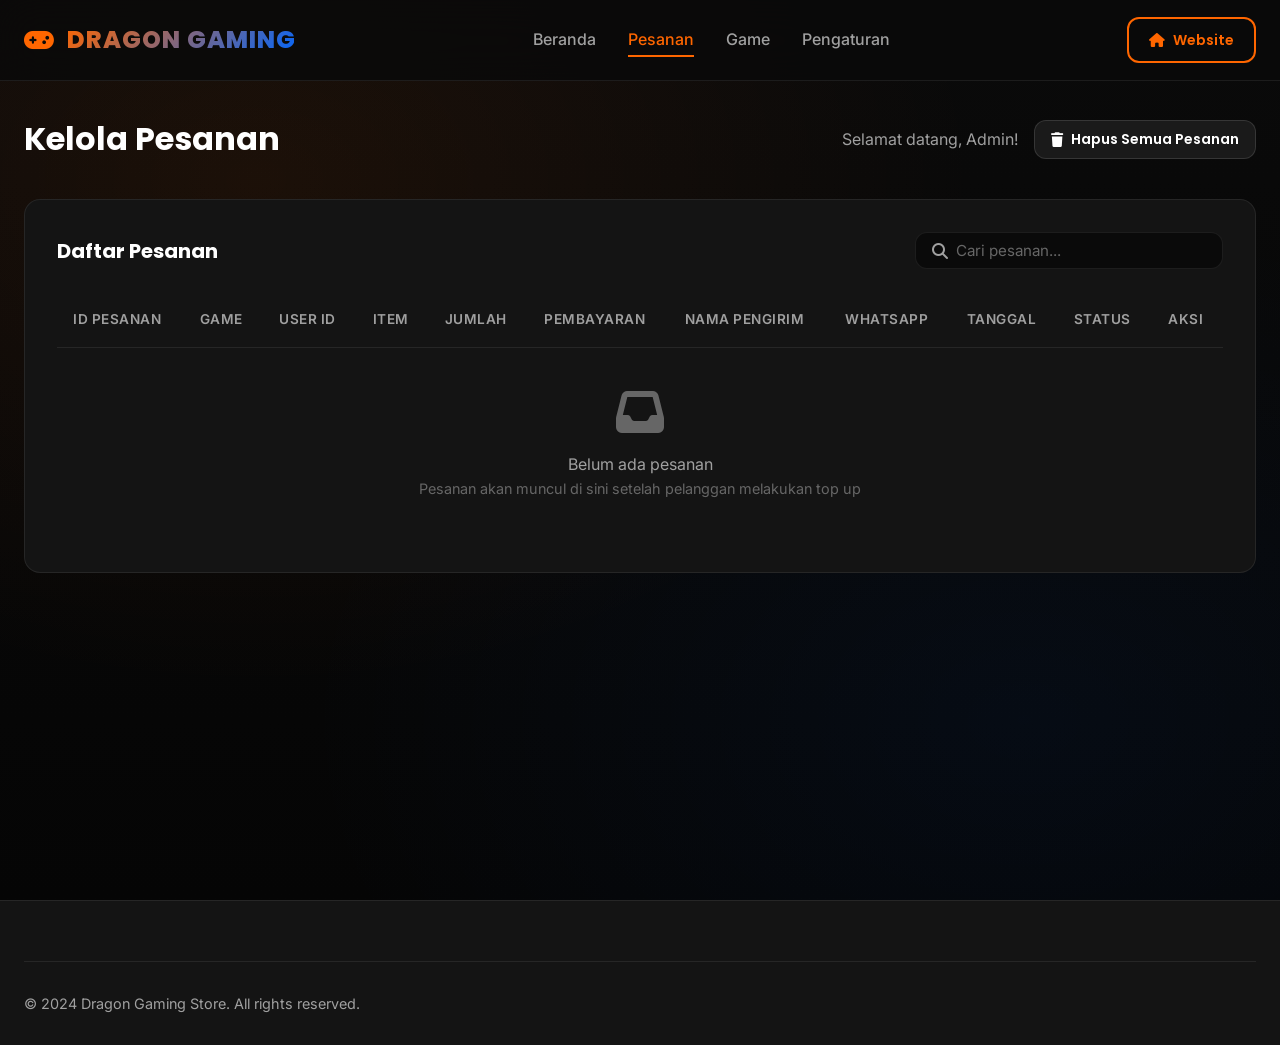
<file: admin.html>
<!DOCTYPE html>
<html lang="id">
<head>
    <meta charset="UTF-8">
    <meta name="viewport" content="width=device-width, initial-scale=1.0">
    <title>Admin Dashboard - Dragon Gaming Store</title>
    <meta name="description" content="Admin dashboard untuk mengelola pesanan top up game.">
    
    <!-- Favicon -->
    <link rel="icon" href="data:image/svg+xml,<svg xmlns=%22http://www.w3.org/2000/svg%22 viewBox=%220 0 100 100%22><text y=%22.9em%22 font-size=%2290%22>🎮</text></svg>">
    
    <!-- Fonts -->
    <link rel="preconnect" href="https://fonts.googleapis.com">
    <link rel="preconnect" href="https://fonts.gstatic.com" crossorigin>
    <link href="https://fonts.googleapis.com/css2?family=Poppins:wght@300;400;500;600;700;800&family=Inter:wght@300;400;500;600;700&display=swap" rel="stylesheet">
    
    <!-- Font Awesome -->
    <link rel="stylesheet" href="https://cdnjs.cloudflare.com/ajax/libs/font-awesome/6.5.1/css/all.min.css">
    
    <!-- Styles -->
    <link rel="stylesheet" href="css/style.css">
</head>
<body>
    <!-- Navbar -->
    <nav class="navbar">
        <div class="container">
            <div class="navbar-inner">
                <a href="index.html" class="navbar-logo">
                    <i class="fas fa-gamepad"></i>
                    <span>Dragon Gaming</span>
                </a>
                
                <ul class="navbar-menu">
                    <li><a href="index.html">Beranda</a></li>
                    <li><a href="#" class="active">Pesanan</a></li>
                    <li><a href="#">Game</a></li>
                    <li><a href="#">Pengaturan</a></li>
                </ul>
                
                <div class="navbar-actions">
                    <a href="index.html" class="btn btn-outline btn-sm">
                        <i class="fas fa-home"></i> Website
                    </a>
                </div>
                
                <div class="navbar-toggle">
                    <span></span>
                    <span></span>
                    <span></span>
                </div>
            </div>
        </div>
    </nav>

    <!-- Admin Page -->
    <section class="admin-page">
        <div class="container">
            <!-- Admin Header -->
            <div class="admin-header">
                <h1>Kelola Pesanan</h1>
                <div style="display: flex; gap: 16px; align-items: center;">
                    <span style="color: var(--text-secondary);">Selamat datang, Admin!</span>
                    <button onclick="clearOrders()" class="btn btn-secondary btn-sm" style="padding: 8px 16px;">
                        <i class="fas fa-trash"></i> Hapus Semua Pesanan
                    </button>
                </div>
            </div>

            <!-- Orders Card -->
            <div class="admin-card">
                <div class="admin-card-header">
                    <h3>Daftar Pesanan</h3>
                    <div class="search-box">
                        <i class="fas fa-search"></i>
                        <input type="text" id="search-input" placeholder="Cari pesanan..." onkeyup="filterOrders()">
                    </div>
                </div>

                <!-- Order Table -->
                <div style="overflow-x: auto;">
                    <table class="admin-table" id="orders-table">
                        <thead>
                            <tr>
                                <th>ID Pesanan</th>
                                <th>Game</th>
                                <th>User ID</th>
                                <th>Item</th>
                                <th>Jumlah</th>
                                <th>Pembayaran</th>
                                <th>Nama Pengirim</th>
                                <th>WhatsApp</th>
                                <th>Tanggal</th>
                                <th>Status</th>
                                <th>Aksi</th>
                            </tr>
                        </thead>
                        <tbody id="orders-tbody">
                            <!-- Orders will be rendered by JavaScript -->
                        </tbody>
                    </table>
                </div>
                
                <!-- No Orders Message -->
                <div id="no-orders" style="text-align: center; padding: 40px; display: none;">
                    <i class="fas fa-inbox" style="font-size: 3rem; color: var(--text-muted); margin-bottom: 16px;"></i>
                    <p style="color: var(--text-secondary);">Belum ada pesanan</p>
                    <p style="color: var(--text-muted); font-size: 0.9rem;">Pesanan akan muncul di sini setelah pelanggan melakukan top up</p>
                </div>
            </div>
        </div>
    </section>

    <!-- Footer -->
    <footer class="footer">
        <div class="container">
            <div class="footer-bottom">
                <p>&copy; 2024 Dragon Gaming Store. All rights reserved.</p>
            </div>
        </div>
    </footer>

    <!-- Loading Overlay -->
    <div class="loading-overlay">
        <div class="spinner"></div>
    </div>

    <!-- Scripts -->
    <script src="js/config.js"></script>
    <script src="js/main.js"></script>
    <script>
        // Render orders from LocalStorage
        function renderOrders() {
            const orders = getOrders();
            const tbody = document.getElementById('orders-tbody');
            const noOrders = document.getElementById('no-orders');
            
            if (!tbody) return;
            
            if (orders.length === 0) {
                tbody.innerHTML = '';
                if (noOrders) noOrders.style.display = 'block';
                return;
            }
            
            if (noOrders) noOrders.style.display = 'none';
            
            tbody.innerHTML = orders.map(order => {
                const statusClass = order.status === 'pending' ? 'pending' : 
                                   order.status === 'sukses' ? 'success' : 'cancel';
                const statusText = order.status === 'pending' ? 'Menunggu' : 
                                  order.status === 'sukses' ? 'Sukses' : 'Batal';
                
                return `
                    <tr>
                        <td><span class="order-id">${order.id}</span></td>
                        <td>${order.game}</td>
                        <td>${order.userId}</td>
                        <td>${order.item}</td>
                        <td>${formatRupiah(order.jumlah)}</td>
                        <td>${order.paymentMethod}</td>
                        <td>${order.senderName}</td>
                        <td>${order.whatsapp}</td>
                        <td>${order.tanggal}</td>
                        <td><span class="status-badge ${statusClass}">${statusText}</span></td>
                        <td>
                            ${order.status === 'pending' ? `
                                <button class="action-btn approve" onclick="updateOrderStatus('${order.id}', 'sukses')">
                                    <i class="fas fa-check"></i> Terima
                                </button>
                                <button class="action-btn cancel" onclick="updateOrderStatus('${order.id}', 'batal')">
                                    <i class="fas fa-times"></i> Tolak
                                </button>
                            ` : '-'}
                        </td>
                    </tr>
                `;
            }).join('');
        }

        // Get orders from LocalStorage
        function getOrders() {
            const orders = localStorage.getItem('dragonGamingOrders');
            return orders ? JSON.parse(orders) : [];
        }

        // Update order status
        function updateOrderStatus(orderId, newStatus) {
            const orders = getOrders();
            const orderIndex = orders.findIndex(o => o.id === orderId);
            
            if (orderIndex !== -1) {
                orders[orderIndex].status = newStatus;
                localStorage.setItem('dragonGamingOrders', JSON.stringify(orders));
                renderOrders();
                showToast('Status pesanan diperbarui!', 'success');
            }
        }

        // Clear all orders
        function clearOrders() {
            if (confirm('Apakah Anda yakin ingin menghapus semua pesanan?')) {
                localStorage.removeItem('dragonGamingOrders');
                renderOrders();
                showToast('Semua pesanan telah dihapus!', 'success');
            }
        }

        // Filter orders
        function filterOrders() {
            const searchText = document.getElementById('search-input').value.toLowerCase();
            const rows = document.querySelectorAll('#orders-tbody tr');
            
            rows.forEach(row => {
                const text = row.textContent.toLowerCase();
                row.style.display = text.includes(searchText) ? '' : 'none';
            });
        }

        // Initialize on page load
        document.addEventListener('DOMContentLoaded', function() {
            renderOrders();
            window.showToast = showToast;
        });
    </script>
</body>
</html>
</file>
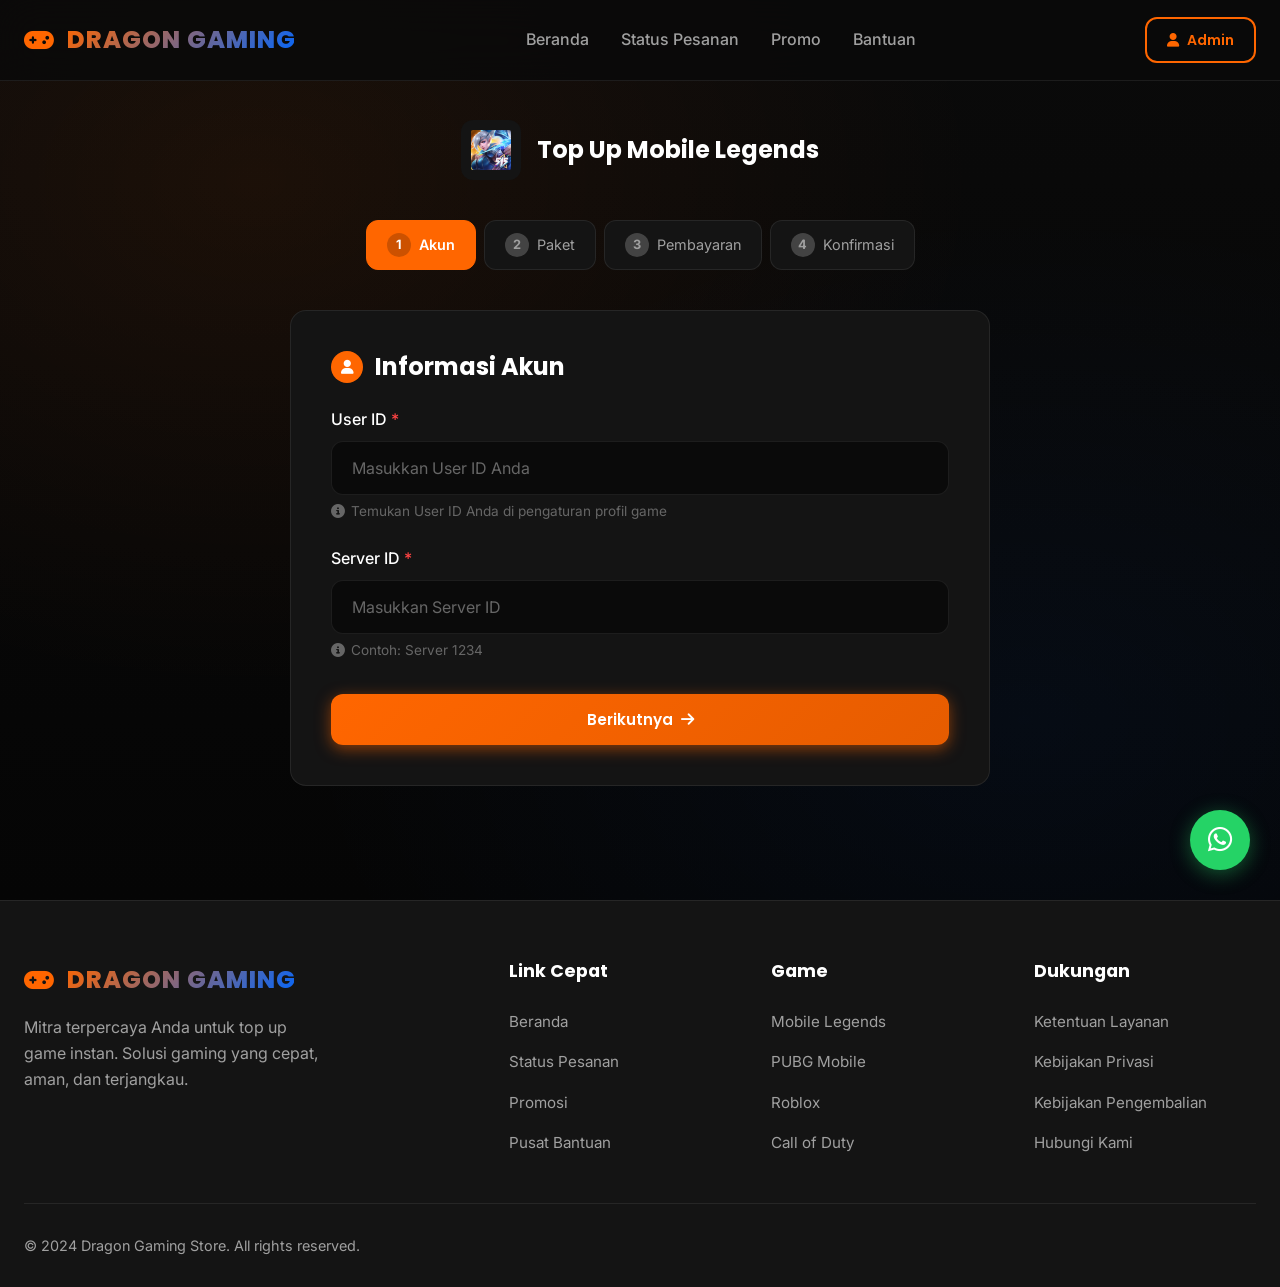
<file: topup.html>
<!DOCTYPE html>
<html lang="id">
<head>
    <meta charset="UTF-8">
    <meta name="viewport" content="width=device-width, initial-scale=1.0">
    <title>Top Up Game - Dragon Gaming Store</title>
    <meta name="description" content="Top up game cepat dan aman. Pengiriman instan untuk Mobile Legends, PUBG Mobile, Roblox, dan lainnya.">
    <meta name="keywords" content="top up game, mobile legends, pubg mobile, roblox, codm, valorant">
    
    <!-- Favicon -->
    <link rel="icon" href="data:image/svg+xml,<svg xmlns=%22http://www.w3.org/2000/svg%22 viewBox=%220 0 100 100%22><text y=%22.9em%22 font-size=%2290%22>🎮</text></svg>">
    
    <!-- Fonts -->
    <link rel="preconnect" href="https://fonts.googleapis.com">
    <link rel="preconnect" href="https://fonts.gstatic.com" crossorigin>
    <link href="https://fonts.googleapis.com/css2?family=Poppins:wght@300;400;500;600;700;800&family=Inter:wght@300;400;500;600;700&display=swap" rel="stylesheet">
    
    <!-- Font Awesome -->
    <link rel="stylesheet" href="https://cdnjs.cloudflare.com/ajax/libs/font-awesome/6.5.1/css/all.min.css">
    
    <!-- Styles -->
    <link rel="stylesheet" href="css/style.css">
</head>
<body>
    <!-- Navbar -->
    <nav class="navbar">
        <div class="container">
            <div class="navbar-inner">
                <a href="index.html" class="navbar-logo">
                    <i class="fas fa-gamepad"></i>
                    <span>Dragon Gaming</span>
                </a>
                
                <ul class="navbar-menu">
                    <li><a href="index.html">Beranda</a></li>
                    <li><a href="index.html#order">Status Pesanan</a></li>
                    <li><a href="index.html#promo">Promo</a></li>
                    <li><a href="index.html#help">Bantuan</a></li>
                </ul>
                
                <div class="navbar-actions">
                    <a href="admin.html" class="btn btn-outline btn-sm">
                        <i class="fas fa-user"></i> Admin
                    </a>
                </div>
                
                <div class="navbar-toggle">
                    <span></span>
                    <span></span>
                    <span></span>
                </div>
            </div>
        </div>
    </nav>

    <!-- Top Up Page -->
    <section class="topup-page">
        <div class="container">
            <!-- Game Header -->
            <div class="topup-header">
                <div class="topup-game-info">
                    <img src="/assets/images/ml.png" alt="Game" onerror="this.src='https://via.placeholder.com/60?text=Game'">
                    <h2>Top Up Game</h2>
                </div>
            </div>

            <!-- Form Steps -->
            <div class="form-steps">
                <div class="step active" data-step="0">
                    <span class="step-number">1</span>
                    <span>Akun</span>
                </div>
                <div class="step" data-step="1">
                    <span class="step-number">2</span>
                    <span>Paket</span>
                </div>
                <div class="step" data-step="2">
                    <span class="step-number">3</span>
                    <span>Pembayaran</span>
                </div>
                <div class="step" data-step="3">
                    <span class="step-number">4</span>
                    <span>Konfirmasi</span>
                </div>
            </div>

            <!-- Top Up Form -->
            <form class="topup-form" id="topup-form">
                <div class="form-card">
                    <!-- Step 1: Account Information -->
                    <div class="form-section active" data-section="0">
                        <h3><span class="step-icon"><i class="fas fa-user"></i></span> Informasi Akun</h3>
                        
                        <div class="form-group">
                            <label>User ID <span class="required">*</span></label>
                            <div class="input-wrapper">
                                <input type="text" id="user-id" class="form-input" placeholder="Masukkan User ID Anda" required>
                            </div>
                            <p class="input-hint"><i class="fas fa-info-circle"></i> Temukan User ID Anda di pengaturan profil game</p>
                            <p class="input-error">Silakan masukkan User ID yang valid</p>
                        </div>
                        
                        <div class="form-group">
                            <label id="server-label">Server ID <span class="required">*</span></label>
                            <div class="input-wrapper">
                                <input type="text" id="server-id" class="form-input" placeholder="Masukkan Server ID" required>
                            </div>
                            <p class="input-hint"><i class="fas fa-info-circle"></i> Contoh: Server 1234</p>
                        </div>
                    </div>

                    <!-- Step 2: Select Denomination -->
                    <div class="form-section" data-section="1">
                        <h3><span class="step-icon"><i class="fas fa-gem"></i></span> Pilih Paket</h3>
                        
                        <div class="denomination-grid">
                            <!-- Denomination cards will be rendered by JavaScript -->
                        </div>
                        
                        <!-- Order Summary -->
                        <div class="order-summary">
                            <h4>Ringkasan Pesanan</h4>
                            <div class="order-summary-item">
                                <span>Game</span>
                                <span id="summary-game">-</span>
                            </div>
                            <div class="order-summary-item">
                                <span>Item</span>
                                <span id="summary-item">-</span>
                            </div>
                            <div class="order-summary-item order-summary-total">
                                <span>Total</span>
                                <span>Rp 0</span>
                            </div>
                        </div>
                    </div>

                    <!-- Step 3: Payment Method -->
                    <div class="form-section" data-section="2">
                        <h3><span class="step-icon"><i class="fas fa-credit-card"></i></span> Pilih Metode Pembayaran</h3>
                        
                        <div class="payment-methods">
                            <div class="payment-tab active" id="bank-tab">
                                <i class="fas fa-university"></i> Transfer Bank
                            </div>
                            <div class="payment-tab" id="ewallet-tab">
                                <i class="fas fa-wallet"></i> E-Wallet
                            </div>
                        </div>
                        
                        <div class="payment-options active" id="bank-options">
                            <!-- Bank options will be rendered by JavaScript -->
                        </div>
                        
                        <div class="payment-options" id="ewallet-options">
                            <!-- E-wallet options will be rendered by JavaScript -->
                        </div>
                        
                        <div class="payment-instructions">
                            <h4><i class="fas fa-info-circle"></i> Instruksi Pembayaran</h4>
                            <ol>
                                <li>Pilih metode pembayaran di atas</li>
                                <li>Salin nomor rekening dan lakukan pembayaran</li>
                                <li>Upload bukti pembayaran di langkah berikutnya</li>
                                <li>Tunggu konfirmasi (biasanya dalam 5 menit)</li>
                            </ol>
                        </div>
                    </div>

                    <!-- Step 4: Confirm Payment -->
                    <div class="form-section" data-section="3">
                        <h3><span class="step-icon"><i class="fas fa-check-circle"></i></span> Konfirmasi Pembayaran</h3>
                        
                        <div class="order-summary">
                            <h4>Detail Pesanan</h4>
                            <div class="order-summary-item">
                                <span>Game</span>
                                <span id="final-game">-</span>
                            </div>
                            <div class="order-summary-item">
                                <span>User ID</span>
                                <span id="final-userid">-</span>
                            </div>
                            <div class="order-summary-item">
                                <span>Item</span>
                                <span id="final-item">-</span>
                            </div>
                            <div class="order-summary-item">
                                <span>Metode Pembayaran</span>
                                <span id="final-payment">-</span>
                            </div>
                            <div class="order-summary-item order-summary-total">
                                <span>Total Pembayaran</span>
                                <span>Rp 0</span>
                            </div>
                        </div>
                        
                        <div class="form-group">
                            <label>Upload Bukti Pembayaran <span class="required">*</span></label>
                            <div class="file-upload">
                                <input type="file" id="payment-proof" accept="image/*" required>
                                <div class="file-upload-icon">
                                    <i class="fas fa-cloud-upload-alt"></i>
                                </div>
                                <p>Klik untuk upload atau drag and drop</p>
                                <p class="file-name"></p>
                            </div>
                        </div>
                        
                        <div class="form-group">
                            <label>Nama Pengirim <span class="required">*</span></label>
                            <div class="input-wrapper">
                                <input type="text" id="sender-name" class="form-input" placeholder="Masukkan nama Anda seperti di transfer" required>
                            </div>
                        </div>
                        
                        <div class="form-group">
                            <label>Nomor WhatsApp <span class="required">*</span></label>
                            <div class="input-wrapper">
                                <input type="tel" id="whatsapp" class="form-input" placeholder="Masukkan nomor WhatsApp Anda" required>
                            </div>
                            <p class="input-hint"><i class="fas fa-info-circle"></i> Kami akan menghubungi Anda di nomor ini untuk update pesanan</p>
                        </div>
                    </div>

                    <!-- Form Actions -->
                    <div class="form-actions">
                        <button type="button" class="btn btn-secondary" id="back-btn" style="display: none;">
                            <i class="fas fa-arrow-left"></i> Kembali
                        </button>
                        <button type="button" class="btn btn-primary" id="next-btn">
                            Berikutnya <i class="fas fa-arrow-right"></i>
                        </button>
                        <button type="button" class="btn btn-accent" id="submit-btn" style="display: none;">
                            <i class="fas fa-paper-plane"></i> Kirim Pesanan
                        </button>
                    </div>
                </div>
            </form>
        </div>
    </section>

    <!-- Footer -->
    <footer class="footer">
        <div class="container">
            <div class="footer-grid">
                <div class="footer-brand">
                    <a href="index.html" class="navbar-logo">
                        <i class="fas fa-gamepad"></i>
                        <span>Dragon Gaming</span>
                    </a>
                    <p>Mitra terpercaya Anda untuk top up game instan. Solusi gaming yang cepat, aman, dan terjangkau.</p>
                </div>
                
                <div class="footer-column">
                    <h4>Link Cepat</h4>
                    <div class="footer-links">
                        <a href="index.html">Beranda</a>
                        <a href="#">Status Pesanan</a>
                        <a href="#">Promosi</a>
                        <a href="#">Pusat Bantuan</a>
                    </div>
                </div>
                
                <div class="footer-column">
                    <h4>Game</h4>
                    <div class="footer-links">
                        <a href="topup.html?game=mlbb">Mobile Legends</a>
                        <a href="topup.html?game=pubgm">PUBG Mobile</a>
                        <a href="topup.html?game=roblox">Roblox</a>
                        <a href="topup.html?game=codm">Call of Duty</a>
                    </div>
                </div>
                
                <div class="footer-column">
                    <h4>Dukungan</h4>
                    <div class="footer-links">
                        <a href="#">Ketentuan Layanan</a>
                        <a href="#">Kebijakan Privasi</a>
                        <a href="#">Kebijakan Pengembalian</a>
                        <a href="#">Hubungi Kami</a>
                    </div>
                </div>
            </div>
            
            <div class="footer-bottom">
                <p>&copy; 2024 Dragon Gaming Store. All rights reserved.</p>
            </div>
        </div>
    </footer>

    <!-- Floating WhatsApp Button -->
    <a href="https://wa.me/6281234567890" class="floating-whatsapp" target="_blank">
        <i class="fab fa-whatsapp"></i>
    </a>

    <!-- Loading Overlay -->
    <div class="loading-overlay">
        <div class="spinner"></div>
    </div>

    <!-- Scripts -->
    <script src="js/config.js"></script>
    <script src="js/main.js"></script>
    <script src="js/topup.js"></script>
</body>
</html>
</file>
<file: css/style.css>
/* ============================================
   DRAGON GAMING STORE - PREMIUM THEME
   ============================================ */

/* Google Fonts Import */
@import url('https://fonts.googleapis.com/css2?family=Poppins:wght@300;400;500;600;700;800&family=Inter:wght@300;400;500;600;700&display=swap');

/* ==================== CSS VARIABLES ==================== */
:root {
    --primary: #ff6600;
    --primary-dark: #e65c00;
    --primary-glow: rgba(255, 102, 0, 0.5);
    --secondary: #1a1a2e;
    --accent: #0066ff;
    --accent-dark: #0052cc;
    --accent-glow: rgba(0, 102, 255, 0.5);
    
    --bg-dark: #0a0a0a;
    --bg-card: #141414;
    --bg-elevated: #1a1a1a;
    --bg-input: #0f0f0f;
    
    --text-primary: #ffffff;
    --text-secondary: #a0a0a0;
    --text-muted: #666666;
    
    --success: #00cc66;
    --warning: #ffaa00;
    --error: #ff4444;
    
    --border-color: rgba(255, 255, 255, 0.08);
    --border-light: rgba(255, 255, 255, 0.12);
    
    --glow-primary: 0 0 20px var(--primary-glow), 0 0 40px rgba(255, 102, 0, 0.2);
    --glow-accent: 0 0 20px var(--accent-glow);
    --glow-card: 0 8px 32px rgba(0, 0, 0, 0.4);
    
    --transition: all 0.3s cubic-bezier(0.4, 0, 0.2, 1);
    --transition-fast: all 0.15s ease;
    
    --radius-sm: 8px;
    --radius-md: 12px;
    --radius-lg: 16px;
    --radius-xl: 24px;
    
    --font-heading: 'Poppins', sans-serif;
    --font-body: 'Inter', sans-serif;
}

/* ==================== RESET & BASE ==================== */
*, *::before, *::after {
    box-sizing: border-box;
    margin: 0;
    padding: 0;
}

html {
    scroll-behavior: smooth;
}

body {
    font-family: var(--font-body);
    background: var(--bg-dark);
    color: var(--text-primary);
    line-height: 1.6;
    overflow-x: hidden;
    min-height: 100vh;
}

/* Background Pattern */
body::before {
    content: '';
    position: fixed;
    top: 0;
    left: 0;
    width: 100%;
    height: 100%;
    background: 
        radial-gradient(ellipse at 20% 20%, rgba(255, 102, 0, 0.08) 0%, transparent 50%),
        radial-gradient(ellipse at 80% 80%, rgba(0, 102, 255, 0.06) 0%, transparent 50%),
        linear-gradient(180deg, var(--bg-dark) 0%, #050505 100%);
    pointer-events: none;
    z-index: -1;
}

a {
    text-decoration: none;
    color: inherit;
    transition: var(--transition);
}

ul {
    list-style: none;
}

img {
    max-width: 100%;
    height: auto;
}

button, input, select, textarea {
    font-family: inherit;
    font-size: inherit;
    border: none;
    outline: none;
    background: none;
}

.container {
    max-width: 1280px;
    margin: 0 auto;
    padding: 0 24px;
}

/* ==================== TYPOGRAPHY ==================== */
h1, h2, h3, h4, h5, h6 {
    font-family: var(--font-heading);
    font-weight: 700;
    line-height: 1.2;
}

h1 { font-size: 3rem; }
h2 { font-size: 2.25rem; }
h3 { font-size: 1.5rem; }
h4 { font-size: 1.25rem; }

.text-gradient {
    background: linear-gradient(135deg, var(--primary) 0%, var(--accent) 100%);
    -webkit-background-clip: text;
    -webkit-text-fill-color: transparent;
    background-clip: text;
}

.text-muted {
    color: var(--text-secondary);
}

.text-center {
    text-align: center;
}

/* ==================== BUTTONS ==================== */
.btn {
    display: inline-flex;
    align-items: center;
    justify-content: center;
    gap: 8px;
    padding: 14px 28px;
    font-family: var(--font-heading);
    font-weight: 600;
    font-size: 0.95rem;
    border-radius: var(--radius-md);
    cursor: pointer;
    transition: var(--transition);
    white-space: nowrap;
}

.btn-primary {
    background: linear-gradient(135deg, var(--primary) 0%, var(--primary-dark) 100%);
    color: white;
    box-shadow: 0 4px 15px var(--primary-glow);
}

.btn-primary:hover {
    transform: translateY(-2px) scale(1.02);
    box-shadow: var(--glow-primary);
}

.btn-secondary {
    background: var(--bg-elevated);
    color: var(--text-primary);
    border: 1px solid var(--border-light);
}

.btn-secondary:hover {
    background: var(--bg-card);
    border-color: var(--primary);
}

.btn-accent {
    background: linear-gradient(135deg, var(--accent) 0%, var(--accent-dark) 100%);
    color: white;
    box-shadow: 0 4px 15px var(--accent-glow);
}

.btn-accent:hover {
    transform: translateY(-2px) scale(1.02);
    box-shadow: var(--glow-accent);
}

.btn-outline {
    background: transparent;
    color: var(--primary);
    border: 2px solid var(--primary);
}

.btn-outline:hover {
    background: var(--primary);
    color: white;
}

.btn-sm {
    padding: 10px 20px;
    font-size: 0.875rem;
}

.btn-lg {
    padding: 18px 36px;
    font-size: 1.1rem;
}

/* ==================== NAVBAR ==================== */
.navbar {
    position: fixed;
    top: 0;
    left: 0;
    width: 100%;
    z-index: 1000;
    background: rgba(10, 10, 10, 0.85);
    backdrop-filter: blur(20px);
    border-bottom: 1px solid var(--border-color);
    transition: var(--transition);
}

.navbar.scrolled {
    background: rgba(10, 10, 10, 0.95);
    box-shadow: 0 4px 30px rgba(0, 0, 0, 0.3);
}

.navbar-inner {
    display: flex;
    align-items: center;
    justify-content: space-between;
    height: 80px;
}

.navbar-logo {
    display: flex;
    align-items: center;
    gap: 12px;
    font-family: var(--font-heading);
    font-size: 1.5rem;
    font-weight: 800;
    color: var(--primary);
    text-transform: uppercase;
    letter-spacing: 1px;
}

.navbar-logo img {
    width: 40px;
    height: 40px;
}

.navbar-logo span {
    background: linear-gradient(135deg, var(--primary) 0%, var(--accent) 100%);
    -webkit-background-clip: text;
    -webkit-text-fill-color: transparent;
    background-clip: text;
}

.navbar-menu {
    display: flex;
    align-items: center;
    gap: 32px;
}

.navbar-menu a {
    font-weight: 500;
    color: var(--text-secondary);
    position: relative;
    padding: 8px 0;
}

.navbar-menu a::after {
    content: '';
    position: absolute;
    bottom: 0;
    left: 0;
    width: 0;
    height: 2px;
    background: var(--primary);
    transition: var(--transition);
}

.navbar-menu a:hover,
.navbar-menu a.active {
    color: var(--primary);
}

.navbar-menu a:hover::after,
.navbar-menu a.active::after {
    width: 100%;
}

.navbar-actions {
    display: flex;
    align-items: center;
    gap: 16px;
}

.navbar-toggle {
    display: none;
    flex-direction: column;
    gap: 5px;
    cursor: pointer;
    padding: 8px;
}

.navbar-toggle span {
    width: 25px;
    height: 2px;
    background: var(--text-primary);
    transition: var(--transition);
}

/* ==================== HERO SECTION ==================== */
.hero {
    position: relative;
    padding: 140px 0 80px;
    min-height: 100vh;
    display: flex;
    align-items: center;
    overflow: hidden;
}

.hero-slider {
    position: relative;
    width: 100%;
    max-width: 900px;
    margin: 0 auto;
}

.hero-slide {
    display: none;
    animation: fadeIn 0.5s ease;
}

.hero-slide.active {
    display: block;
}

.hero-slide-inner {
    background: linear-gradient(135deg, var(--bg-card) 0%, var(--bg-elevated) 100%);
    border-radius: var(--radius-xl);
    padding: 60px;
    border: 1px solid var(--border-color);
    position: relative;
    overflow: hidden;
}

.hero-slide-inner::before {
    content: '';
    position: absolute;
    top: -50%;
    right: -20%;
    width: 400px;
    height: 400px;
    background: radial-gradient(circle, var(--primary-glow) 0%, transparent 70%);
    pointer-events: none;
}

.hero-content {
    position: relative;
    z-index: 1;
    max-width: 600px;
}

.hero-badge {
    display: inline-block;
    padding: 8px 16px;
    background: rgba(0, 102, 255, 0.15);
    border: 1px solid var(--accent);
    border-radius: 50px;
    font-size: 0.85rem;
    font-weight: 600;
    color: var(--accent);
    margin-bottom: 20px;
    text-transform: uppercase;
    letter-spacing: 1px;
}

.hero h1 {
    font-size: 3.5rem;
    margin-bottom: 16px;
    line-height: 1.1;
}

.hero p {
    font-size: 1.25rem;
    color: var(--text-secondary);
    margin-bottom: 32px;
    max-width: 500px;
}

.hero-buttons {
    display: flex;
    gap: 16px;
    flex-wrap: wrap;
}

.hero-dots {
    display: flex;
    justify-content: center;
    gap: 12px;
    margin-top: 40px;
}

.hero-dot {
    width: 12px;
    height: 12px;
    border-radius: 50%;
    background: var(--bg-elevated);
    border: 2px solid var(--border-light);
    cursor: pointer;
    transition: var(--transition);
}

.hero-dot.active,
.hero-dot:hover {
    background: var(--primary);
    border-color: var(--primary);
    box-shadow: var(--glow-primary);
}

/* ==================== GAMES SECTION ==================== */
.games-section {
    padding: 80px 0;
}

.section-header {
    text-align: center;
    margin-bottom: 60px;
}

.section-header h2 {
    margin-bottom: 16px;
}

.section-header p {
    color: var(--text-secondary);
    font-size: 1.1rem;
    max-width: 600px;
    margin: 0 auto;
}

.games-grid {
    display: grid;
    grid-template-columns: repeat(auto-fill, minmax(280px, 1fr));
    gap: 24px;
}

.game-card {
    background: var(--bg-card);
    border-radius: var(--radius-lg);
    padding: 24px;
    border: 1px solid var(--border-color);
    cursor: pointer;
    transition: var(--transition);
    position: relative;
    overflow: hidden;
}

.game-card::before {
    content: '';
    position: absolute;
    top: 0;
    left: 0;
    width: 100%;
    height: 100%;
    background: linear-gradient(135deg, var(--primary-glow) 0%, transparent 50%);
    opacity: 0;
    transition: var(--transition);
}

.game-card:hover {
    transform: translateY(-8px);
    border-color: var(--primary);
    box-shadow: var(--glow-card), var(--glow-primary);
}

.game-card:hover::before {
    opacity: 0.1;
}

.game-card-header {
    display: flex;
    align-items: flex-start;
    justify-content: space-between;
    margin-bottom: 16px;
    position: relative;
    z-index: 1;
}

.game-icon {
    width: 80px;
    height: 80px;
    border-radius: var(--radius-md);
    object-fit: cover;
    background: var(--bg-elevated);
    padding: 12px;
}

.game-badge {
    padding: 6px 12px;
    background: linear-gradient(135deg, var(--accent) 0%, var(--accent-dark) 100%);
    color: white;
    font-size: 0.75rem;
    font-weight: 700;
    border-radius: 50px;
    text-transform: uppercase;
    letter-spacing: 0.5px;
}

.game-card h3 {
    font-size: 1.25rem;
    margin-bottom: 8px;
    position: relative;
    z-index: 1;
}

.game-card p {
    color: var(--text-secondary);
    font-size: 0.9rem;
    position: relative;
    z-index: 1;
}

.game-card-arrow {
    position: absolute;
    bottom: 24px;
    right: 24px;
    width: 40px;
    height: 40px;
    background: var(--bg-elevated);
    border-radius: 50%;
    display: flex;
    align-items: center;
    justify-content: center;
    color: var(--primary);
    transition: var(--transition);
}

.game-card:hover .game-card-arrow {
    background: var(--primary);
    color: white;
    transform: translate(4px, -4px);
}

/* ==================== FEATURES SECTION ==================== */
.features-section {
    padding: 80px 0;
    background: var(--bg-card);
}

.features-grid {
    display: grid;
    grid-template-columns: repeat(auto-fit, minmax(300px, 1fr));
    gap: 32px;
}

.feature-card {
    background: var(--bg-dark);
    border-radius: var(--radius-lg);
    padding: 32px;
    border: 1px solid var(--border-color);
    transition: var(--transition);
}

.feature-card:hover {
    transform: translateY(-4px);
    border-color: var(--accent);
}

.feature-icon {
    width: 64px;
    height: 64px;
    background: linear-gradient(135deg, var(--accent) 0%, var(--accent-dark) 100%);
    border-radius: var(--radius-md);
    display: flex;
    align-items: center;
    justify-content: center;
    font-size: 1.75rem;
    color: white;
    margin-bottom: 20px;
    box-shadow: var(--glow-accent);
}

.feature-card h3 {
    font-size: 1.25rem;
    margin-bottom: 12px;
}

.feature-card p {
    color: var(--text-secondary);
    line-height: 1.7;
}

/* ==================== TESTIMONIALS ==================== */
.testimonials-section {
    padding: 80px 0;
}

.testimonials-grid {
    display: grid;
    grid-template-columns: repeat(auto-fit, minmax(320px, 1fr));
    gap: 24px;
}

.testimonial-card {
    background: var(--bg-card);
    border-radius: var(--radius-lg);
    padding: 32px;
    border: 1px solid var(--border-color);
    transition: var(--transition);
}

.testimonial-card:hover {
    border-color: var(--accent);
    box-shadow: var(--glow-card);
}

.testimonial-header {
    display: flex;
    align-items: center;
    gap: 16px;
    margin-bottom: 20px;
}

.testimonial-avatar {
    width: 56px;
    height: 56px;
    border-radius: 50%;
    object-fit: cover;
    border: 2px solid var(--accent);
}

.testimonial-info h4 {
    font-size: 1.1rem;
    margin-bottom: 4px;
}

.testimonial-info span {
    font-size: 0.85rem;
    color: var(--text-secondary);
}

.testimonial-rating {
    display: flex;
    gap: 4px;
    margin-bottom: 16px;
}

.testimonial-rating i {
    color: var(--warning);
}

.testimonial-text {
    color: var(--text-secondary);
    font-style: italic;
    line-height: 1.7;
}

/* ==================== COUNTDOWN SECTION ==================== */
.countdown-section {
    padding: 80px 0;
    background: linear-gradient(135deg, var(--bg-card) 0%, var(--bg-elevated) 100%);
    border-top: 1px solid var(--border-color);
    border-bottom: 1px solid var(--border-color);
}

.countdown-wrapper {
    text-align: center;
    max-width: 700px;
    margin: 0 auto;
}

.countdown-wrapper h2 {
    margin-bottom: 12px;
}

.countdown-wrapper p {
    color: var(--text-secondary);
    margin-bottom: 40px;
}

.countdown-timer {
    display: flex;
    justify-content: center;
    gap: 24px;
    flex-wrap: wrap;
}

.countdown-item {
    background: var(--bg-dark);
    border-radius: var(--radius-lg);
    padding: 24px 32px;
    min-width: 120px;
    border: 1px solid var(--border-color);
    position: relative;
    overflow: hidden;
}

.countdown-item::before {
    content: '';
    position: absolute;
    top: 0;
    left: 0;
    width: 100%;
    height: 3px;
    background: linear-gradient(90deg, var(--primary), var(--accent));
}

.countdown-number {
    font-family: var(--font-heading);
    font-size: 2.5rem;
    font-weight: 700;
    color: var(--primary);
    line-height: 1;
}

.countdown-label {
    font-size: 0.85rem;
    color: var(--text-secondary);
    text-transform: uppercase;
    letter-spacing: 1px;
    margin-top: 8px;
}

/* ==================== NEWSLETTER ==================== */
.newsletter-section {
    padding: 80px 0;
}

.newsletter-card {
    background: linear-gradient(135deg, var(--bg-card) 0%, var(--bg-elevated) 100%);
    border-radius: var(--radius-xl);
    padding: 60px;
    border: 1px solid var(--border-color);
    text-align: center;
    position: relative;
    overflow: hidden;
}

.newsletter-card::before {
    content: '';
    position: absolute;
    top: -100px;
    left: -100px;
    width: 300px;
    height: 300px;
    background: radial-gradient(circle, var(--primary-glow) 0%, transparent 70%);
}

.newsletter-card h2 {
    position: relative;
    z-index: 1;
    margin-bottom: 12px;
}

.newsletter-card p {
    color: var(--text-secondary);
    margin-bottom: 32px;
    position: relative;
    z-index: 1;
}

.newsletter-form {
    display: flex;
    gap: 16px;
    max-width: 500px;
    margin: 0 auto;
    position: relative;
    z-index: 1;
}

.newsletter-form input {
    flex: 1;
    padding: 16px 24px;
    background: var(--bg-dark);
    border: 1px solid var(--border-color);
    border-radius: var(--radius-md);
    color: var(--text-primary);
    font-size: 1rem;
}

.newsletter-form input:focus {
    border-color: var(--primary);
    box-shadow: 0 0 0 3px var(--primary-glow);
}

.newsletter-form input::placeholder {
    color: var(--text-muted);
}

/* ==================== FOOTER ==================== */
.footer {
    background: var(--bg-card);
    border-top: 1px solid var(--border-color);
    padding: 60px 0 30px;
}

.footer-grid {
    display: grid;
    grid-template-columns: 2fr repeat(3, 1fr);
    gap: 40px;
    margin-bottom: 40px;
}

.footer-brand p {
    color: var(--text-secondary);
    margin: 16px 0;
    max-width: 300px;
}

.footer-social {
    display: flex;
    gap: 12px;
}

.footer-social a {
    width: 40px;
    height: 40px;
    background: var(--bg-elevated);
    border-radius: var(--radius-sm);
    display: flex;
    align-items: center;
    justify-content: center;
    color: var(--text-secondary);
    transition: var(--transition);
}

.footer-social a:hover {
    background: var(--primary);
    color: white;
    transform: translateY(-4px);
}

.footer h4 {
    font-size: 1.1rem;
    margin-bottom: 20px;
    color: var(--text-primary);
}

.footer-links a {
    display: block;
    color: var(--text-secondary);
    padding: 8px 0;
    font-size: 0.95rem;
}

.footer-links a:hover {
    color: var(--primary);
    padding-left: 8px;
}

.footer-bottom {
    padding-top: 30px;
    border-top: 1px solid var(--border-color);
    display: flex;
    justify-content: space-between;
    align-items: center;
    flex-wrap: wrap;
    gap: 16px;
}

.footer-bottom p {
    color: var(--text-secondary);
    font-size: 0.9rem;
}

/* ==================== FLOATING WHATSAPP ==================== */
.floating-whatsapp {
    position: fixed;
    bottom: 30px;
    right: 30px;
    z-index: 999;
    width: 60px;
    height: 60px;
    background: #25D366;
    border-radius: 50%;
    display: flex;
    align-items: center;
    justify-content: center;
    font-size: 1.75rem;
    color: white;
    box-shadow: 0 4px 20px rgba(37, 211, 102, 0.4);
    transition: var(--transition);
    animation: pulse 2s infinite;
}

.floating-whatsapp:hover {
    transform: scale(1.1);
    box-shadow: 0 6px 30px rgba(37, 211, 102, 0.6);
}

@keyframes pulse {
    0%, 100% { box-shadow: 0 4px 20px rgba(37, 211, 102, 0.4); }
    50% { box-shadow: 0 4px 30px rgba(37, 211, 102, 0.6); }
}

/* ==================== TOP UP PAGE STYLES ==================== */
.topup-page {
    padding: 120px 0 60px;
    min-height: 100vh;
}

.topup-header {
    text-align: center;
    margin-bottom: 40px;
}

.topup-header h1 {
    font-size: 2.5rem;
    margin-bottom: 12px;
}

.topup-game-info {
    display: flex;
    align-items: center;
    justify-content: center;
    gap: 16px;
    margin-bottom: 40px;
}

.topup-game-info img {
    width: 60px;
    height: 60px;
    border-radius: var(--radius-md);
    background: var(--bg-card);
    padding: 10px;
}

.topup-game-info h2 {
    font-size: 1.5rem;
}

/* Multi-Step Form */
.topup-form {
    max-width: 700px;
    margin: 0 auto;
}

.form-steps {
    display: flex;
    justify-content: center;
    margin-bottom: 40px;
    gap: 8px;
}

.step {
    display: flex;
    align-items: center;
    gap: 8px;
    padding: 12px 20px;
    background: var(--bg-card);
    border-radius: var(--radius-md);
    border: 1px solid var(--border-color);
    font-size: 0.9rem;
    color: var(--text-secondary);
    transition: var(--transition);
}

.step.active {
    background: var(--primary);
    color: white;
    border-color: var(--primary);
    font-weight: 600;
}

.step.completed {
    background: var(--success);
    color: white;
    border-color: var(--success);
}

.step-number {
    width: 24px;
    height: 24px;
    background: rgba(255, 255, 255, 0.2);
    border-radius: 50%;
    display: flex;
    align-items: center;
    justify-content: center;
    font-size: 0.8rem;
    font-weight: 700;
}

.step.active .step-number {
    background: rgba(0, 0, 0, 0.2);
}

.form-card {
    background: var(--bg-card);
    border-radius: var(--radius-lg);
    padding: 40px;
    border: 1px solid var(--border-color);
}

.form-section {
    display: none;
}

.form-section.active {
    display: block;
    animation: fadeIn 0.3s ease;
}

.form-section h3 {
    margin-bottom: 24px;
    display: flex;
    align-items: center;
    gap: 12px;
}

.form-section h3 .step-icon {
    width: 32px;
    height: 32px;
    background: var(--primary);
    border-radius: 50%;
    display: flex;
    align-items: center;
    justify-content: center;
    color: white;
    font-size: 0.9rem;
}

/* Form Inputs */
.form-group {
    margin-bottom: 24px;
}

.form-group label {
    display: block;
    font-weight: 500;
    margin-bottom: 8px;
    color: var(--text-primary);
}

.form-group .required {
    color: var(--error);
}

.input-wrapper {
    position: relative;
}

.form-input {
    width: 100%;
    padding: 16px 20px;
    background: var(--bg-dark);
    border: 1px solid var(--border-color);
    border-radius: var(--radius-md);
    color: var(--text-primary);
    font-size: 1rem;
    transition: var(--transition);
}

.form-input:focus {
    border-color: var(--primary);
    box-shadow: 0 0 0 3px var(--primary-glow);
}

.form-input.error {
    border-color: var(--error);
}

.form-input::placeholder {
    color: var(--text-muted);
}

.input-hint {
    font-size: 0.85rem;
    color: var(--text-muted);
    margin-top: 6px;
    display: flex;
    align-items: center;
    gap: 6px;
}

.input-error {
    color: var(--error);
    font-size: 0.85rem;
    margin-top: 6px;
    display: none;
}

.form-input.error + .input-error {
    display: block;
}

/* Denomination Cards */
.denomination-grid {
    display: grid;
    grid-template-columns: repeat(auto-fill, minmax(200px, 1fr));
    gap: 16px;
}

.denom-card {
    background: var(--bg-dark);
    border: 2px solid var(--border-color);
    border-radius: var(--radius-md);
    padding: 20px;
    text-align: center;
    cursor: pointer;
    transition: var(--transition);
    position: relative;
}

.denom-card:hover {
    border-color: var(--accent);
    transform: translateY(-4px);
    box-shadow: var(--glow-accent);
}

.denom-card.selected {
    border-color: var(--primary);
    background: rgba(255, 102, 0, 0.1);
    box-shadow: var(--glow-primary);
}

.denom-card .icon {
    font-size: 2rem;
    margin-bottom: 12px;
}

.denom-card .amount {
    font-family: var(--font-heading);
    font-size: 1.25rem;
    font-weight: 700;
    color: var(--accent);
    margin-bottom: 4px;
}

.denom-card .price {
    font-size: 1.5rem;
    font-weight: 800;
    color: var(--primary);
}

/* Payment Methods */
.payment-methods {
    display: flex;
    gap: 16px;
    margin-bottom: 24px;
}

.payment-tab {
    flex: 1;
    padding: 16px;
    background: var(--bg-dark);
    border: 2px solid var(--border-color);
    border-radius: var(--radius-md);
    text-align: center;
    cursor: pointer;
    transition: var(--transition);
    font-weight: 600;
}

.payment-tab:hover {
    border-color: var(--accent);
}

.payment-tab.active {
    border-color: var(--accent);
    background: rgba(0, 102, 255, 0.1);
    color: var(--accent);
}

.payment-options {
    display: none;
}

.payment-options.active {
    display: block;
}

.payment-option {
    background: var(--bg-dark);
    border: 2px solid var(--border-color);
    border-radius: var(--radius-md);
    padding: 20px;
    margin-bottom: 16px;
    cursor: pointer;
    transition: var(--transition);
}

.payment-option:hover {
    border-color: var(--accent);
}

.payment-option.selected {
    border-color: var(--primary);
    background: rgba(255, 102, 0, 0.1);
}

.payment-option-header {
    display: flex;
    align-items: center;
    justify-content: space-between;
}

.payment-option-name {
    font-weight: 600;
    font-size: 1.1rem;
}

.payment-details {
    display: none;
    margin-top: 20px;
    padding-top: 20px;
    border-top: 1px solid var(--border-color);
}

.payment-option.selected .payment-details {
    display: block;
    animation: fadeIn 0.3s ease;
}

.payment-detail-item {
    display: flex;
    justify-content: space-between;
    align-items: center;
    padding: 12px 0;
    flex-wrap: wrap;
    gap: 10px;
}

.payment-detail-item .label {
    color: var(--text-secondary);
}

.payment-detail-item .value {
    font-weight: 600;
    font-family: monospace;
    font-size: 1.1rem;
    color: var(--primary);
}

.copy-btn {
    padding: 8px 16px;
    background: var(--primary);
    color: white;
    border: none;
    border-radius: var(--radius-sm);
    cursor: pointer;
    font-weight: 600;
    transition: var(--transition);
}

.copy-btn:hover {
    background: var(--primary-dark);
}

.payment-instructions {
    background: rgba(0, 102, 255, 0.1);
    border: 1px solid var(--accent);
    border-radius: var(--radius-md);
    padding: 20px;
    margin-top: 20px;
}

.payment-instructions h4 {
    color: var(--accent);
    margin-bottom: 12px;
    font-size: 1rem;
}

.payment-instructions ol {
    padding-left: 20px;
    color: var(--text-secondary);
}

.payment-instructions li {
    margin-bottom: 8px;
}

/* File Upload */
.file-upload {
    border: 2px dashed var(--border-color);
    border-radius: var(--radius-lg);
    padding: 40px;
    text-align: center;
    cursor: pointer;
    transition: var(--transition);
    position: relative;
}

.file-upload:hover {
    border-color: var(--accent);
    background: rgba(0, 102, 255, 0.05);
}

.file-upload.has-file {
    border-color: var(--success);
}

.file-upload input {
    position: absolute;
    top: 0;
    left: 0;
    width: 100%;
    height: 100%;
    opacity: 0;
    cursor: pointer;
}

.file-upload-icon {
    font-size: 3rem;
    color: var(--text-muted);
    margin-bottom: 16px;
}

.file-upload p {
    color: var(--text-secondary);
}

.file-upload .file-name {
    color: var(--success);
    font-weight: 600;
    margin-top: 8px;
}

/* Form Actions */
.form-actions {
    display: flex;
    gap: 16px;
    margin-top: 32px;
}

.form-actions .btn {
    flex: 1;
}

/* Order Summary */
.order-summary {
    background: var(--bg-dark);
    border-radius: var(--radius-md);
    padding: 20px;
    margin-bottom: 24px;
}

.order-summary h4 {
    margin-bottom: 16px;
    padding-bottom: 12px;
    border-bottom: 1px solid var(--border-color);
}

.order-summary-item {
    display: flex;
    justify-content: space-between;
    padding: 8px 0;
    color: var(--text-secondary);
}

.order-summary-item span:last-child {
    color: var(--text-primary);
    font-weight: 600;
}

.order-summary-total {
    border-top: 1px solid var(--border-color);
    margin-top: 12px;
    padding-top: 12px;
    font-size: 1.25rem;
    font-weight: 700;
    color: var(--primary) !important;
}

/* ==================== ADMIN PAGE STYLES ==================== */
.admin-page {
    padding: 120px 0 60px;
    min-height: 100vh;
}

.admin-header {
    display: flex;
    justify-content: space-between;
    align-items: center;
    margin-bottom: 40px;
    flex-wrap: wrap;
    gap: 20px;
}

.admin-header h1 {
    font-size: 2rem;
}

.admin-card {
    background: var(--bg-card);
    border-radius: var(--radius-lg);
    padding: 32px;
    border: 1px solid var(--border-color);
    margin-bottom: 32px;
}

.admin-card-header {
    display: flex;
    justify-content: space-between;
    align-items: center;
    margin-bottom: 24px;
    flex-wrap: wrap;
    gap: 16px;
}

.admin-card-header h3 {
    font-size: 1.25rem;
}

.search-box {
    display: flex;
    align-items: center;
    gap: 8px;
    background: var(--bg-dark);
    border: 1px solid var(--border-color);
    border-radius: var(--radius-md);
    padding: 8px 16px;
}

.search-box input {
    background: none;
    border: none;
    color: var(--text-primary);
    font-size: 0.95rem;
    width: 250px;
}

.search-box input::placeholder {
    color: var(--text-muted);
}

.search-box i {
    color: var(--text-secondary);
}

/* Admin Table */
.admin-table {
    width: 100%;
    border-collapse: collapse;
}

.admin-table th,
.admin-table td {
    padding: 16px;
    text-align: left;
    border-bottom: 1px solid var(--border-color);
}

.admin-table th {
    font-weight: 600;
    color: var(--text-secondary);
    font-size: 0.85rem;
    text-transform: uppercase;
    letter-spacing: 0.5px;
}

.admin-table tr:hover {
    background: var(--bg-elevated);
}

.order-id {
    font-family: monospace;
    font-weight: 600;
    color: var(--accent);
}

.status-badge {
    display: inline-block;
    padding: 6px 12px;
    border-radius: 50px;
    font-size: 0.8rem;
    font-weight: 600;
    text-transform: uppercase;
}

.status-badge.pending {
    background: rgba(255, 170, 0, 0.2);
    color: var(--warning);
}

.status-badge.success {
    background: rgba(0, 204, 102, 0.2);
    color: var(--success);
}

.status-badge.cancel {
    background: rgba(255, 68, 68, 0.2);
    color: var(--error);
}

.action-btn {
    padding: 8px 16px;
    border-radius: var(--radius-sm);
    font-size: 0.85rem;
    font-weight: 600;
    cursor: pointer;
    transition: var(--transition);
    border: none;
    margin-right: 8px;
}

.action-btn.approve {
    background: var(--success);
    color: white;
}

.action-btn.cancel {
    background: var(--error);
    color: white;
}

.action-btn:hover {
    opacity: 0.8;
    transform: scale(1.05);
}

/* ==================== ANIMATIONS ==================== */
@keyframes fadeIn {
    from { opacity: 0; transform: translateY(10px); }
    to { opacity: 1; transform: translateY(0); }
}

@keyframes slideIn {
    from { opacity: 0; transform: translateX(-20px); }
    to { opacity: 1; transform: translateX(0); }
}

@keyframes scaleIn {
    from { opacity: 0; transform: scale(0.9); }
    to { opacity: 1; transform: scale(1); }
}

.animate-fadeIn {
    animation: fadeIn 0.5s ease forwards;
}

.animate-slideIn {
    animation: slideIn 0.5s ease forwards;
}

.animate-scaleIn {
    animation: scaleIn 0.5s ease forwards;
}

/* Stagger Animation Delays */
.stagger-1 { animation-delay: 0.1s; }
.stagger-2 { animation-delay: 0.2s; }
.stagger-3 { animation-delay: 0.3s; }
.stagger-4 { animation-delay: 0.4s; }
.stagger-5 { animation-delay: 0.5s; }

/* ==================== TOAST NOTIFICATIONS ==================== */
.toast-container {
    position: fixed;
    top: 100px;
    right: 30px;
    z-index: 9999;
    display: flex;
    flex-direction: column;
    gap: 12px;
}

.toast {
    background: var(--bg-card);
    border-radius: var(--radius-md);
    padding: 16px 24px;
    border: 1px solid var(--border-color);
    display: flex;
    align-items: center;
    gap: 12px;
    min-width: 300px;
    box-shadow: var(--glow-card);
    animation: slideIn 0.3s ease;
}

.toast.success {
    border-color: var(--success);
}

.toast.error {
    border-color: var(--error);
}

.toast-icon {
    width: 24px;
    height: 24px;
    border-radius: 50%;
    display: flex;
    align-items: center;
    justify-content: center;
    font-size: 0.8rem;
}

.toast.success .toast-icon {
    background: var(--success);
    color: white;
}

.toast.error .toast-icon {
    background: var(--error);
    color: white;
}

.toast-message {
    flex: 1;
    font-weight: 500;
}

/* ==================== LOADING SPINNER ==================== */
.spinner {
    width: 40px;
    height: 40px;
    border: 3px solid var(--border-color);
    border-top-color: var(--primary);
    border-radius: 50%;
    animation: spin 1s linear infinite;
}

@keyframes spin {
    to { transform: rotate(360deg); }
}

.loading-overlay {
    position: fixed;
    top: 0;
    left: 0;
    width: 100%;
    height: 100%;
    background: rgba(10, 10, 10, 0.9);
    display: flex;
    align-items: center;
    justify-content: center;
    z-index: 99999;
    opacity: 0;
    visibility: hidden;
    transition: var(--transition);
}

.loading-overlay.active {
    opacity: 1;
    visibility: visible;
}

/* ==================== RESPONSIVE STYLES ==================== */
@media (max-width: 1024px) {
    .footer-grid {
        grid-template-columns: repeat(2, 1fr);
    }
}

@media (max-width: 768px) {
    h1 { font-size: 2rem; }
    h2 { font-size: 1.75rem; }
    
    .hero { padding: 120px 0 60px; }
    .hero h1 { font-size: 2.5rem; }
    .hero p { font-size: 1rem; }
    .hero-slide-inner { padding: 40px 24px; }
    .hero-buttons { flex-direction: column; }
    .hero-buttons .btn { width: 100%; }
    
    .navbar-menu {
        position: fixed;
        top: 80px;
        left: 0;
        width: 100%;
        background: var(--bg-card);
        flex-direction: column;
        padding: 24px;
        gap: 16px;
        border-bottom: 1px solid var(--border-color);
        transform: translateY(-100%);
        opacity: 0;
        visibility: hidden;
        transition: var(--transition);
    }
    
    .navbar-menu.active {
        transform: translateY(0);
        opacity: 1;
        visibility: visible;
    }
    
    .navbar-toggle {
        display: flex;
    }
    
    .games-grid {
        grid-template-columns: 1fr;
    }
    
    .features-grid {
        grid-template-columns: 1fr;
    }
    
    .testimonials-grid {
        grid-template-columns: 1fr;
    }
    
    .countdown-item {
        min-width: 100px;
        padding: 16px 20px;
    }
    
    .countdown-number { font-size: 2rem; }
    
    .newsletter-form {
        flex-direction: column;
    }
    
    .footer-grid {
        grid-template-columns: 1fr;
        text-align: center;
    }
    
    .footer-brand p {
        max-width: none;
    }
    
    .footer-social {
        justify-content: center;
    }
    
    .footer-bottom {
        flex-direction: column;
        text-align: center;
    }
    
    .form-steps {
        flex-wrap: wrap;
    }
    
    .step {
        padding: 10px 14px;
        font-size: 0.8rem;
    }
    
    .denomination-grid {
        grid-template-columns: repeat(2, 1fr);
    }
    
    .payment-methods {
        flex-direction: column;
    }
    
    .admin-table {
        display: block;
        overflow-x: auto;
    }
    
    .topup-game-info {
        flex-direction: column;
        text-align: center;
    }
}

@media (max-width: 480px) {
    .container { padding: 0 16px; }
    
    .btn { padding: 12px 20px; }
    
    .section-header { margin-bottom: 40px; }
    
    .games-section,
    .features-section,
    .testimonials-section,
    .countdown-section,
    .newsletter-section {
        padding: 60px 0;
    }
    
    .form-card { padding: 24px 16px; }
    
    .denomination-grid {
        grid-template-columns: 1fr;
    }
}

.hidden {
    display: none !important;
}
</file>
